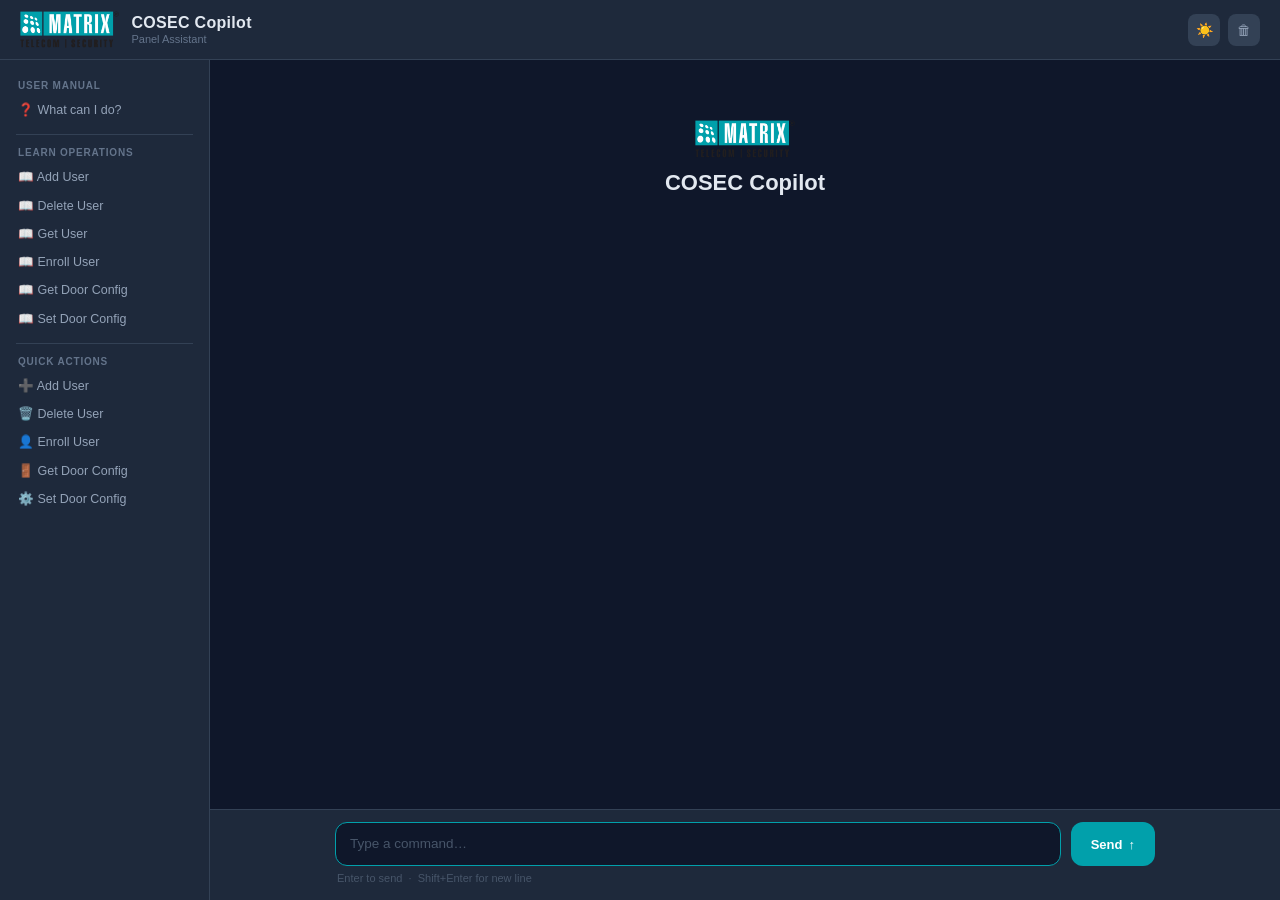
<file: frontend/index.html>
<!DOCTYPE html>
<html lang="en" data-theme="dark">
<head>
  <meta charset="UTF-8" />
  <meta name="viewport" content="width=device-width, initial-scale=1.0" />
  <title> COSEC Copilot</title>
  <link rel="icon" href="./public/Matrix-ComSec_Logo (1).png" type="image/png">
  <link rel="stylesheet" href="css/app.css?v=7" />
</head>
<body>

<!-- ── HEADER ── -->
<div class="header">
  <div class="header-left">
    <img class="logo-img" src="./public/Matrix-ComSec_Logo (1).png" alt="Matrix ComSec" />
    <div>
      <div class="header-title">COSEC Copilot</div>
      <div class="header-sub">Panel Assistant</div>
    </div>
  </div>
  <div class="header-right">
    <div class="badge" id="pendingBadge" style="display:none">
      <div class="dot pending-dot"></div>
      <span>Awaiting answer</span>
    </div>
    <button class="icon-btn" id="themeToggle" title="Toggle light/dark mode" onclick="toggleTheme()">☀️</button>
    <button class="icon-btn" title="Clear chat" onclick="clearChat()">🗑</button>
  </div>
</div>

<!-- ── MAIN AREA ── -->
<div class="main-area">

  <!-- ── SIDEBAR ── -->
  <div class="sidebar" id="sidebar">

    <div class="sb-section">
      <div class="sb-section-title">User Manual</div>
      <button class="sb-btn" onclick="sendSuggestion('What can I do?')">❓ What can I do?</button>
    </div>

    <div class="sb-divider"></div>

    <div class="sb-section">
      <div class="sb-section-title">Learn Operations</div>
      <button class="sb-btn" onclick="sendSuggestion('What is add user?')">📖 Add User</button>
      <button class="sb-btn" onclick="sendSuggestion('What is delete user?')">📖 Delete User</button>
      <button class="sb-btn" onclick="sendSuggestion('What is get user?')">📖 Get User</button>
      <button class="sb-btn" onclick="sendSuggestion('What is enroll user?')">📖 Enroll User</button>
      <button class="sb-btn" onclick="sendSuggestion('What is get door configuration?')">📖 Get Door Config</button>
      <button class="sb-btn" onclick="sendSuggestion('What is set door configuration?')">📖 Set Door Config</button>
    </div>

 

    <div class="sb-divider"></div>

    <div class="sb-section">
      <div class="sb-section-title">Quick Actions</div>
      <button class="sb-btn" onclick="sendSuggestion('Add user Jay with id 101')">➕ Add User</button>
      <button class="sb-btn" onclick="sendSuggestion('Delete user with id 5')">🗑️ Delete User</button>
      <button class="sb-btn" onclick="sendSuggestion('Enroll user 5 on door 1')">👤 Enroll User</button>
      <button class="sb-btn" onclick="sendSuggestion('Get door configuration with pid 1')">🚪 Get Door Config</button>
      <button class="sb-btn" onclick="sendSuggestion('Set door configuration door name argo and door-type argo face/vega , ip adress 192.168.103.184 and mac address 00:1b:09:16:23:24')">⚙️ Set Door Config</button>
      
    </div>

  </div>

  <!-- ── CHAT PANEL ── -->
  <div class="chat-panel">

    <!-- ── CHAT ── -->
    <div class="chat-wrap" id="chatWrap">
      <div class="chat-inner" id="chatInner">

        <!-- Welcome screen (removed by ui.js on first message) -->
        <div class="welcome" id="welcome">
          <img class="logo-img" src="./public/Matrix-ComSec_Logo (1).png" alt="Matrix ComSec" />
          <div class="welcome-title">COSEC Copilot</div>
        </div>

      </div>
    </div>

    <!-- ── INPUT ── -->
    <div class="input-area">
      <div class="input-inner">
        <div class="pending-banner" id="pendingBanner">
          ⏳ <strong>Follow-up:</strong> type your answer — or type a new command to start fresh
        </div>
        <div class="input-row">
          <div class="textarea-wrap">
            <textarea
              id="inputBox"
              rows="1"
              placeholder="Type a command…"
              onkeydown="handleKey(event)"
              oninput="resize(this)"
            ></textarea>
          </div>
          <button class="send-btn" id="sendBtn" onclick="sendMessage()">
            Send <span>↑</span>
          </button>
        </div>
        <div class="hint-row">
          <span>Enter to send &nbsp;·&nbsp; Shift+Enter for new line</span>
          <span id="charCount"></span>
        </div>
      </div>
    </div>

  </div><!-- /.chat-panel -->

</div><!-- /.main-area -->

<!-- Load order matters: config → api → response_codes → ui → app -->
<script src="js/config.js?v=7"></script>
<script src="js/api.js?v=7"></script>
<script src="js/response_codes.js?v=7"></script>
<script src="js/ui.js?v=7"></script>
<script src="js/app.js?v=7"></script>

</body>
</html>
</file>
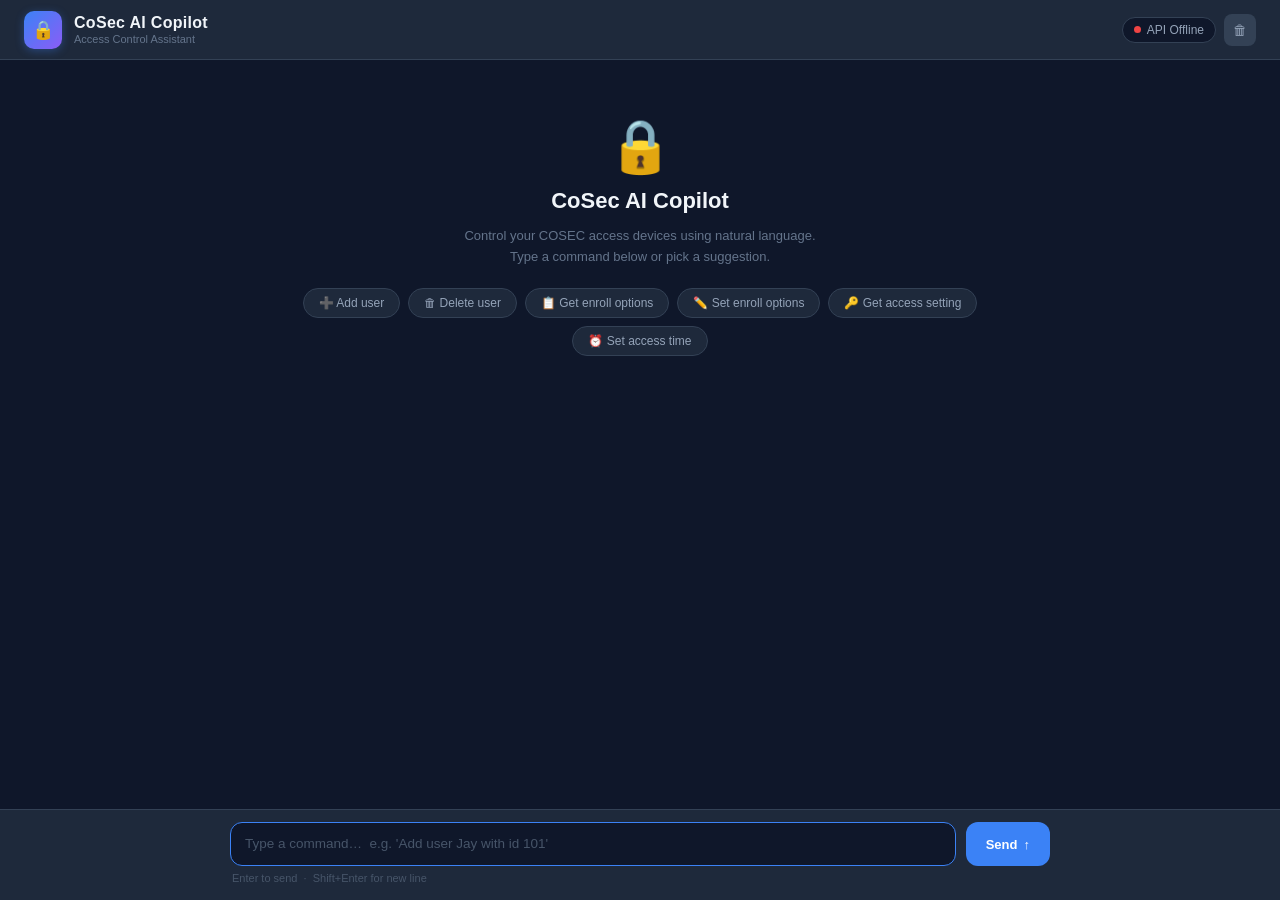
<file: app/static/index.html>
<!DOCTYPE html>
<html lang="en">

<head>
  <meta charset="UTF-8" />
  <meta name="viewport" content="width=device-width, initial-scale=1.0" />
  <title>COSEC Copilot</title>
  <style>
    *,
    *::before,
    *::after {
      margin: 0;
      padding: 0;
      box-sizing: border-box;
    }

    :root {
      --bg: #0f172a;
      --surface: #1e293b;
      --border: #334155;
      --muted: #475569;
      --subtle: #64748b;
      --text: #e2e8f0;
      --text-dim: #94a3b8;
      --blue: #3b82f6;
      --blue-dark: #2563eb;
      --green: #22c55e;
      --red: #ef4444;
      --amber: #f59e0b;
      --orange: #f97316;
      --purple: #8b5cf6;
    }

    body {
      font-family: -apple-system, BlinkMacSystemFont, 'Segoe UI', Roboto, 'Helvetica Neue', sans-serif;
      background: var(--bg);
      color: var(--text);
      height: 100vh;
      display: flex;
      flex-direction: column;
      overflow: hidden;
    }

    /* ── HEADER ── */
    .header {
      background: var(--surface);
      border-bottom: 1px solid var(--border);
      padding: 0 24px;
      height: 60px;
      display: flex;
      align-items: center;
      justify-content: space-between;
      flex-shrink: 0;
      z-index: 10;
    }

    .header-left {
      display: flex;
      align-items: center;
      gap: 12px;
    }

    .logo {
      width: 38px;
      height: 38px;
      background: linear-gradient(135deg, var(--blue), var(--purple));
      border-radius: 10px;
      display: flex;
      align-items: center;
      justify-content: center;
      font-size: 18px;
      box-shadow: 0 2px 8px rgba(59, 130, 246, .35);
    }

    .header-title {
      font-size: 16px;
      font-weight: 700;
      color: #f1f5f9;
      letter-spacing: .3px;
    }

    .header-sub {
      font-size: 11px;
      color: var(--subtle);
      margin-top: 1px;
    }

    .header-right {
      display: flex;
      align-items: center;
      gap: 8px;
    }

    .badge {
      display: flex;
      align-items: center;
      gap: 6px;
      background: var(--bg);
      border: 1px solid var(--border);
      border-radius: 20px;
      padding: 5px 11px;
      font-size: 12px;
      font-weight: 500;
      color: var(--text-dim);
      white-space: nowrap;
    }

    .dot {
      width: 7px;
      height: 7px;
      border-radius: 50%;
      background: var(--green);
      flex-shrink: 0;
    }

    .dot.pulse {
      animation: pulse 2s ease-in-out infinite;
    }

    .dot.offline {
      background: var(--red);
      animation: none;
    }

    .dot.pending-dot {
      background: var(--amber);
      animation: pulse 1.2s ease-in-out infinite;
    }

    @keyframes pulse {

      0%,
      100% {
        opacity: 1
      }

      50% {
        opacity: .3
      }
    }

    .icon-btn {
      background: var(--border);
      border: none;
      color: var(--text-dim);
      width: 32px;
      height: 32px;
      border-radius: 8px;
      cursor: pointer;
      font-size: 14px;
      display: flex;
      align-items: center;
      justify-content: center;
      transition: background .15s, color .15s;
    }

    .icon-btn:hover {
      background: var(--muted);
      color: var(--text);
    }

    /* ── CHAT AREA ── */
    .chat-wrap {
      flex: 1;
      overflow-y: auto;
      padding: 20px 0;
      display: flex;
      flex-direction: column;
    }

    .chat-wrap::-webkit-scrollbar {
      width: 4px;
    }

    .chat-wrap::-webkit-scrollbar-track {
      background: transparent;
    }

    .chat-wrap::-webkit-scrollbar-thumb {
      background: var(--border);
      border-radius: 2px;
    }

    .chat-inner {
      width: 100%;
      max-width: 820px;
      margin: 0 auto;
      padding: 0 20px;
      display: flex;
      flex-direction: column;
      gap: 14px;
    }

    /* ── WELCOME ── */
    .welcome {
      flex: 1;
      display: flex;
      flex-direction: column;
      align-items: center;
      justify-content: center;
      text-align: center;
      padding: 40px 20px;
      gap: 12px;
    }

    .welcome-icon {
      font-size: 52px;
      line-height: 1;
      margin-bottom: 4px;
    }

    .welcome-title {
      font-size: 22px;
      font-weight: 700;
      color: #f1f5f9;
    }

    .welcome-desc {
      font-size: 13px;
      color: var(--subtle);
      max-width: 380px;
      line-height: 1.6;
    }

    .chips {
      display: flex;
      flex-wrap: wrap;
      gap: 8px;
      justify-content: center;
      margin-top: 8px;
    }

    .chip {
      background: var(--surface);
      border: 1px solid var(--border);
      border-radius: 20px;
      padding: 7px 15px;
      font-size: 12px;
      color: var(--text-dim);
      cursor: pointer;
      transition: all .2s;
      user-select: none;
    }

    .chip:hover {
      border-color: var(--blue);
      color: var(--blue);
      background: rgba(59, 130, 246, .08);
    }

    /* ── MESSAGES ── */
    .msg-row {
      display: flex;
      gap: 10px;
      animation: fadeUp .2s ease;
    }

    @keyframes fadeUp {
      from {
        opacity: 0;
        transform: translateY(8px)
      }

      to {
        opacity: 1;
        transform: none
      }
    }

    .msg-row.user {
      flex-direction: row-reverse;
      align-self: flex-end;
      max-width: 75%;
    }

    .msg-row.bot {
      align-self: flex-start;
      max-width: 85%;
    }

    .av {
      width: 32px;
      height: 32px;
      border-radius: 9px;
      flex-shrink: 0;
      display: flex;
      align-items: center;
      justify-content: center;
      font-size: 15px;
      font-weight: 700;
      align-self: flex-end;
    }

    .av.bot {
      background: linear-gradient(135deg, var(--blue), var(--purple));
      box-shadow: 0 2px 6px rgba(59, 130, 246, .3);
    }

    .av.user {
      background: var(--border);
      color: var(--text-dim);
      font-size: 12px;
    }

    .msg-body {
      display: flex;
      flex-direction: column;
      gap: 3px;
      min-width: 0;
    }

    .bubble {
      padding: 10px 14px;
      border-radius: 14px;
      font-size: 13.5px;
      line-height: 1.65;
      word-break: break-word;
    }

    .bubble.user {
      background: var(--blue);
      color: #fff;
      border-bottom-right-radius: 4px;
    }

    .bubble.bot {
      background: var(--surface);
      color: var(--text);
      border: 1px solid var(--border);
      border-bottom-left-radius: 4px;
    }

    .bubble.bot.success {
      border-left: 3px solid var(--green);
    }

    .bubble.bot.error {
      border-left: 3px solid var(--red);
    }

    .bubble.bot.need_input {
      border-left: 3px solid var(--amber);
    }

    .bubble.bot.partial_success {
      border-left: 3px solid var(--orange);
    }

    .ts {
      font-size: 10.5px;
      color: var(--muted);
      padding: 0 2px;
    }

    .msg-row.user .ts {
      text-align: right;
    }

    /* API pill */
    .api-row {
      display: flex;
      flex-wrap: wrap;
      gap: 6px;
      margin-top: 7px;
    }

    .api-pill {
      display: inline-flex;
      align-items: center;
      gap: 5px;
      background: var(--bg);
      border: 1px solid var(--border);
      border-radius: 6px;
      padding: 3px 8px;
      font-size: 11px;
      font-family: 'SF Mono', 'Fira Code', 'Courier New', monospace;
      color: var(--subtle);
      word-break: break-all;
    }

    .api-pill.mock {
      border-color: rgba(245, 158, 11, .4);
      color: var(--amber);
    }

    .api-pill.real {
      border-color: rgba(34, 197, 94, .4);
      color: var(--green);
    }

    /* Missing fields */
    .missing-row {
      display: flex;
      flex-wrap: wrap;
      gap: 5px;
      margin-top: 6px;
      align-items: center;
    }

    .missing-label {
      font-size: 11px;
      color: var(--subtle);
    }

    .field-tag {
      background: var(--bg);
      border: 1px solid var(--border);
      border-radius: 4px;
      padding: 1px 7px;
      font-family: 'SF Mono', 'Fira Code', 'Courier New', monospace;
      font-size: 11px;
      color: var(--amber);
    }

    /* Typing */
    .typing-row {
      align-self: flex-start;
      display: flex;
      gap: 10px;
    }

    .typing-bubble {
      background: var(--surface);
      border: 1px solid var(--border);
      border-radius: 14px;
      border-bottom-left-radius: 4px;
      padding: 12px 16px;
      display: flex;
      gap: 5px;
      align-items: center;
    }

    .tdot {
      width: 6px;
      height: 6px;
      border-radius: 50%;
      background: var(--subtle);
      animation: tdot 1.2s infinite;
    }

    .tdot:nth-child(2) {
      animation-delay: .2s;
    }

    .tdot:nth-child(3) {
      animation-delay: .4s;
    }

    @keyframes tdot {

      0%,
      60%,
      100% {
        transform: translateY(0)
      }

      30% {
        transform: translateY(-5px)
      }
    }

    /* Date separator */
    .date-sep {
      text-align: center;
      font-size: 11px;
      color: var(--muted);
      position: relative;
      margin: 4px 0;
    }

    .date-sep::before,
    .date-sep::after {
      content: '';
      position: absolute;
      top: 50%;
      width: calc(50% - 52px);
      height: 1px;
      background: var(--border);
    }

    .date-sep::before {
      left: 0;
    }

    .date-sep::after {
      right: 0;
    }

    /* ── PENDING BANNER ── */
    .pending-banner {
      display: none;
      align-items: center;
      gap: 8px;
      background: rgba(245, 158, 11, .08);
      border: 1px solid rgba(245, 158, 11, .25);
      border-radius: 8px;
      padding: 7px 14px;
      font-size: 12px;
      color: var(--amber);
      margin-bottom: 8px;
    }

    .pending-banner.visible {
      display: flex;
    }

    /* ── INPUT AREA ── */
    .input-area {
      background: var(--surface);
      border-top: 1px solid var(--border);
      padding: 12px 20px 16px;
      flex-shrink: 0;
    }

    .input-inner {
      max-width: 820px;
      margin: 0 auto;
    }

    .input-row {
      display: flex;
      gap: 10px;
      align-items: flex-end;
    }

    .textarea-wrap {
      flex: 1;
      position: relative;
    }

    textarea {
      width: 100%;
      background: var(--bg);
      border: 1px solid var(--border);
      border-radius: 12px;
      padding: 11px 14px;
      color: var(--text);
      font-size: 13.5px;
      font-family: inherit;
      resize: none;
      outline: none;
      min-height: 44px;
      max-height: 120px;
      line-height: 1.5;
      transition: border-color .2s;
      display: block;
    }

    textarea:focus {
      border-color: var(--blue);
    }

    textarea::placeholder {
      color: var(--muted);
    }

    .send-btn {
      background: var(--blue);
      color: #fff;
      border: none;
      border-radius: 12px;
      padding: 0 20px;
      height: 44px;
      font-size: 13px;
      font-weight: 600;
      cursor: pointer;
      white-space: nowrap;
      transition: background .15s, transform .1s, box-shadow .15s;
      display: flex;
      align-items: center;
      gap: 6px;
      flex-shrink: 0;
    }

    .send-btn:hover:not(:disabled) {
      background: var(--blue-dark);
      box-shadow: 0 4px 14px rgba(59, 130, 246, .35);
      transform: translateY(-1px);
    }

    .send-btn:disabled {
      opacity: .45;
      cursor: not-allowed;
      transform: none;
      box-shadow: none;
    }

    .hint-row {
      display: flex;
      justify-content: space-between;
      margin-top: 6px;
      padding: 0 2px;
      font-size: 11px;
      color: var(--muted);
    }
  </style>
</head>

<body>

  <!-- ── HEADER ── -->
  <div class="header">
    <div class="header-left">
      <div class="logo">🔒</div>
      <div>
        <div class="header-title">CoSec AI Copilot</div>
        <div class="header-sub">Access Control Assistant</div>
      </div>
    </div>
    <div class="header-right">
      <div class="badge" id="pendingBadge" style="display:none">
        <div class="dot pending-dot"></div>
        <span>Awaiting answer</span>
      </div>
      <div class="badge" id="apiBadge">
        <div class="dot pulse" id="apiDot"></div>
        <span id="apiText">Connecting…</span>
      </div>
      <button class="icon-btn" title="Clear chat" onclick="clearChat()">🗑</button>
    </div>
  </div>

  <!-- ── CHAT ── -->
  <div class="chat-wrap" id="chatWrap">
    <div class="chat-inner" id="chatInner">

      <!-- Welcome -->
      <div class="welcome" id="welcome">
        <div class="welcome-icon">🔒</div>
        <div class="welcome-title">CoSec AI Copilot</div>
        <div class="welcome-desc">
          Control your COSEC access devices using natural language.
          Type a command below or pick a suggestion.
        </div>
        <div class="chips" id="chips">
          <div class="chip" onclick="sendSuggestion('Add user Jay with id 101')">➕ Add user</div>
          <div class="chip" onclick="sendSuggestion('Delete user with id 5')">🗑 Delete user</div>
          <div class="chip" onclick="sendSuggestion('Get enroll options')">📋 Get enroll options</div>
          <div class="chip" onclick="sendSuggestion('Set enroll finger count to 3')">✏️ Set enroll options</div>
          <div class="chip" onclick="sendSuggestion('Get access setting')">🔑 Get access setting</div>
          <div class="chip" onclick="sendSuggestion('Set access setting work start at 9 00')">⏰ Set access time</div>
        </div>
      </div>

    </div>
  </div>

  <!-- ── INPUT ── -->
  <div class="input-area">
    <div class="input-inner">
      <div class="pending-banner" id="pendingBanner">
        ⏳ <strong>Follow-up:</strong> type your answer — or type a new command to start fresh
      </div>
      <div class="input-row">
        <div class="textarea-wrap">
          <textarea id="inputBox" rows="1" placeholder="Type a command…  e.g. 'Add user Jay with id 101'"
            onkeydown="handleKey(event)" oninput="resize(this)"></textarea>
        </div>
        <button class="send-btn" id="sendBtn" onclick="sendMessage()">
          Send <span>↑</span>
        </button>
      </div>
      <div class="hint-row">
        <span>Enter to send &nbsp;·&nbsp; Shift+Enter for new line</span>
        <span id="charCount" style="color:var(--muted)"></span>
      </div>
    </div>
  </div>

  <script>
    const API = 'http://127.0.0.1:8000';
    let isPending = false;

    // ── Helpers ──────────────────────────────────────────────────
    const $ = id => document.getElementById(id);

    function esc(t) {
      return String(t)
        .replace(/&/g, '&amp;')
        .replace(/</g, '&lt;')
        .replace(/>/g, '&gt;')
        .replace(/"/g, '&quot;');
    }

    function time() {
      return new Date().toLocaleTimeString([], { hour: '2-digit', minute: '2-digit' });
    }

    function scrollBottom() {
      const w = $('chatWrap');
      w.scrollTop = w.scrollHeight;
    }

    function resize(el) {
      el.style.height = 'auto';
      el.style.height = Math.min(el.scrollHeight, 120) + 'px';
    }

    // ── Status icons/colors ──────────────────────────────────────
    const STATUS_ICON = { success: '', error: '', need_input: '🔔', partial_success: '⚠️' };
    const STATUS_LABEL = { success: 'Success', error: 'Error', need_input: 'Input needed', partial_success: 'Partial success' };

    // ── DOM builders ─────────────────────────────────────────────
    function hideWelcome() {
      const w = $('welcome');
      if (w) w.remove();
    }

    function appendUserMsg(text) {
      hideWelcome();
      const row = document.createElement('div');
      row.className = 'msg-row user';
      row.innerHTML = `
      <div class="av user">You</div>
      <div class="msg-body">
        <div class="bubble user">${esc(text)}</div>
        <div class="ts">${time()}</div>
      </div>`;
      $('chatInner').appendChild(row);
      scrollBottom();
    }

    function appendBotMsg(text, status, details) {
      hideWelcome();
      const row = document.createElement('div');
      row.className = 'msg-row bot';

      const icon = STATUS_ICON[status] || '';
      const extra = buildExtra(status, details);

      row.innerHTML = `
      <div class="av bot">🔒</div>
      <div class="msg-body">
        <div class="bubble bot ${esc(status)}">
          <span>${icon} ${esc(text)}</span>
          ${extra}
        </div>
        <div class="ts">${time()} · ${STATUS_LABEL[status] || status}</div>
      </div>`;
      $('chatInner').appendChild(row);
      scrollBottom();
    }

    function buildExtra(status, details) {
      if (!details) return '';
      let html = '';

      // API URL pill
      const successes = details.successes || [];
      if (successes.length > 0 && successes[0].url) {
        const s = successes[0];
        const mock = s.mock;
        const cls = mock ? 'mock' : 'real';
        const lbl = mock ? ' MOCK' : '🌐 API';
        html += `<div class="api-row"><div class="api-pill ${cls}">${lbl}: ${esc(s.url)}</div></div>`;
      }

      // Missing fields
      const missing = details.missing_fields || [];
      if (missing.length > 0) {
        const tags = missing.map(f => `<span class="field-tag">${esc(f)}</span>`).join('');
        html += `<div class="missing-row"><span class="missing-label">Missing:</span>${tags}</div>`;
      }

      return html;
    }

    function showTyping() {
      const row = document.createElement('div');
      row.className = 'typing-row';
      row.id = 'typing';
      row.innerHTML = `
      <div class="av bot">🔒</div>
      <div class="typing-bubble">
        <div class="tdot"></div><div class="tdot"></div><div class="tdot"></div>
      </div>`;
      $('chatInner').appendChild(row);
      scrollBottom();
    }

    function hideTyping() {
      const t = $('typing');
      if (t) t.remove();
    }

    // ── Pending state ─────────────────────────────────────────────
    function setPending(val) {
      isPending = val;
      $('pendingBanner').classList.toggle('visible', val);
      $('pendingBadge').style.display = val ? 'flex' : 'none';
      $('inputBox').placeholder = val
        ? 'Type your answer…'
        : "Type a command…  e.g. 'Add user Jay with id 101'";
    }

    // ── Send ──────────────────────────────────────────────────────
    async function sendMessage() {
      const box = $('inputBox');
      const text = box.value.trim();
      if (!text) return;

      box.value = '';
      resize(box);
      $('charCount').textContent = '';
      $('sendBtn').disabled = true;

      appendUserMsg(text);
      showTyping();

      try {
        const res = await fetch(`${API}/chat`, {
          method: 'POST',
          headers: { 'Content-Type': 'application/json' },
          body: JSON.stringify({ text })
        });

        if (!res.ok) throw new Error(`HTTP ${res.status}`);
        const data = await res.json();
        hideTyping();
        appendBotMsg(data.message, data.status, data.details);
        setPending(data.status === 'need_input');

      } catch (err) {
        hideTyping();
        appendBotMsg(
          `Connection error — is the server running at ${API}?`,
          'error', null
        );
        setPending(false);
        console.error(err);
      }

      $('sendBtn').disabled = false;
      box.focus();
    }

    function sendSuggestion(text) {
      $('inputBox').value = text;
      resize($('inputBox'));
      sendMessage();
    }

    // ── Keyboard ─────────────────────────────────────────────────
    function handleKey(e) {
      if (e.key === 'Enter' && !e.shiftKey) {
        e.preventDefault();
        sendMessage();
      }
    }

    // Char counter
    $('inputBox').addEventListener('input', function () {
      const n = this.value.length;
      $('charCount').textContent = n > 0 ? `${n} / 5000` : '';
    });

    // ── Clear ─────────────────────────────────────────────────────
    function clearChat() {
      const inner = $('chatInner');
      inner.innerHTML = '';

      const w = document.createElement('div');
      w.className = 'welcome';
      w.id = 'welcome';
      w.innerHTML = `
      <div class="welcome-icon">🔒</div>
      <div class="welcome-title">CoSec AI Copilot</div>
      <div class="welcome-desc">Control your COSEC access devices using natural language.</div>
      <div class="chips">
        <div class="chip" onclick="sendSuggestion('Add user Jay with id 101')">➕ Add user</div>
        <div class="chip" onclick="sendSuggestion('Delete user with id 5')">🗑 Delete user</div>
        <div class="chip" onclick="sendSuggestion('Get enroll options')">📋 Get enroll options</div>
        <div class="chip" onclick="sendSuggestion('Set enroll finger count to 3')">✏️ Set enroll options</div>
        <div class="chip" onclick="sendSuggestion('Get access setting')">🔑 Get access setting</div>
        <div class="chip" onclick="sendSuggestion('Set access setting work start at 9 00')">⏰ Set access time</div>
      </div>`;
      inner.appendChild(w);
      setPending(false);
    }

    // ── API health check ─────────────────────────────────────────
    function checkHealth() {
      fetch(`${API}/health`)
        .then(r => r.json())
        .then(() => {
          $('apiDot').className = 'dot pulse';
          $('apiText').textContent = 'API Online';
        })
        .catch(() => {
          $('apiDot').className = 'dot offline';
          $('apiText').textContent = 'API Offline';
        });
    }

    checkHealth();
    setInterval(checkHealth, 30000);

    // Auto-focus input
    $('inputBox').focus();
  </script>
</body>

</html>
</file>
<file: frontend/css/app.css>
*, *::before, *::after { margin: 0; padding: 0; box-sizing: border-box; }

:root {
  --bg:           #0f172a;
  --surface:      #1e293b;
  --border:       #334155;
  --muted:        #475569;
  --subtle:       #64748b;
  --text:         #e2e8f0;
  --text-dim:     #94a3b8;

  --primary:      #01a0ab;
  --primary-dark: #018a94;
  --primary-glow: rgba(1,160,171,.35);

  --blue:         #3b82f6;
  --blue-dark:    #2563eb;
  --green:        #22c55e;
  --red:          #ef4444;
  --amber:        #f59e0b;
  --orange:       #f97316;
  --purple:       #8b5cf6;
}

[data-theme="light"] {
  --bg:       #f0f4f8;
  --surface:  #ffffff;
  --border:   #dde3ec;
  --muted:    #94a3b8;
  --subtle:   #64748b;
  --text:     #1e293b;
  --text-dim: #475569;
}

body {
  font-family: -apple-system, BlinkMacSystemFont, 'Segoe UI', Roboto, 'Helvetica Neue', sans-serif;
  background: var(--bg);
  color: var(--text);
  height: 100vh;
  display: flex;
  flex-direction: column;
  overflow: hidden;
}

/* ── HEADER ── */
.header {
  background: var(--surface);
  border-bottom: 1px solid var(--border);
  padding: 0 20px;
  height: 60px;
  display: flex;
  align-items: center;
  justify-content: space-between;
  flex-shrink: 0;
  z-index: 10;
}

.header-left { display: flex; align-items: center; gap: 12px; }

.logo-img {
  height: 38px;
  width: auto;
  max-width: 120px;
  object-fit: contain;
  display: block;
}

.header-title { font-size: 16px; font-weight: 700; color: var(--text); letter-spacing: .3px; }
.header-sub   { font-size: 11px; color: var(--subtle); margin-top: 1px; }

.header-right { display: flex; align-items: center; gap: 8px; }

.badge {
  display: flex; align-items: center; gap: 6px;
  background: var(--bg);
  border: 1px solid var(--border);
  border-radius: 20px;
  padding: 5px 11px;
  font-size: 12px;
  font-weight: 500;
  color: var(--text-dim);
  white-space: nowrap;
}

.dot { width: 7px; height: 7px; border-radius: 50%; background: var(--green); flex-shrink: 0; }
.dot.pulse       { animation: pulse 2s ease-in-out infinite; }
.dot.offline     { background: var(--red); animation: none; }
.dot.pending-dot { background: var(--amber); animation: pulse 1.2s ease-in-out infinite; }

@keyframes pulse { 0%,100%{opacity:1} 50%{opacity:.3} }

.icon-btn {
  background: var(--border);
  border: none;
  color: var(--text-dim);
  width: 32px; height: 32px;
  border-radius: 8px;
  cursor: pointer;
  font-size: 14px;
  display: flex; align-items: center; justify-content: center;
  transition: background .15s, color .15s;
}
.icon-btn:hover { background: var(--muted); color: var(--text); }

/* ── MAIN AREA (sidebar + chat panel) ── */
.main-area {
  flex: 1;
  display: flex;
  overflow: hidden;
}

/* ── SIDEBAR ── */
.sidebar {
  width: 210px;
  flex-shrink: 0;
  background: var(--surface);
  border-right: 1px solid var(--border);
  overflow-y: auto;
  padding: 14px 8px 20px;
  display: flex;
  flex-direction: column;
}

.sidebar::-webkit-scrollbar { width: 3px; }
.sidebar::-webkit-scrollbar-track { background: transparent; }
.sidebar::-webkit-scrollbar-thumb { background: var(--border); border-radius: 2px; }

.sb-section { margin-bottom: 4px; }

.sb-section-title {
  font-size: 10px;
  font-weight: 700;
  text-transform: uppercase;
  letter-spacing: 0.8px;
  color: var(--subtle);
  padding: 6px 10px 5px;
}

.sb-btn {
  display: flex;
  align-items: center;
  gap: 7px;
  width: 100%;
  background: transparent;
  border: none;
  border-radius: 7px;
  padding: 6px 10px;
  font-size: 12.5px;
  color: var(--text-dim);
  cursor: pointer;
  text-align: left;
  font-family: inherit;
  transition: background .15s, color .15s;
  line-height: 1.3;
}
.sb-btn:hover {
  background: rgba(1,160,171,.12);
  color: var(--primary);
}

.sb-divider {
  height: 1px;
  background: var(--border);
  margin: 6px 8px;
}

/* ── CHAT PANEL ── */
.chat-panel {
  flex: 1;
  display: flex;
  flex-direction: column;
  overflow: hidden;
  min-width: 0;
}

/* ── CHAT AREA ── */
.chat-wrap {
  flex: 1;
  overflow-y: auto;
  padding: 20px 0;
  display: flex;
  flex-direction: column;
}

.chat-wrap::-webkit-scrollbar { width: 4px; }
.chat-wrap::-webkit-scrollbar-track { background: transparent; }
.chat-wrap::-webkit-scrollbar-thumb { background: var(--border); border-radius: 2px; }

.chat-inner {
  width: 100%;
  max-width: 820px;
  margin: 0 auto;
  padding: 0 20px;
  display: flex;
  flex-direction: column;
  gap: 14px;
}

/* ── WELCOME ── */
.welcome {
  flex: 1;
  display: flex;
  flex-direction: column;
  align-items: center;
  justify-content: center;
  text-align: center;
  padding: 40px 20px;
  gap: 12px;
}

.welcome-icon  { font-size: 52px; line-height: 1; margin-bottom: 4px; }
.welcome-side-logo { width: 80px; height: 80px; object-fit: contain; margin-bottom: 4px; }
.welcome-title { font-size: 22px; font-weight: 700; color: var(--text); }
.welcome-desc  { font-size: 13px; color: var(--subtle); max-width: 380px; line-height: 1.6; }

.chips { display: flex; flex-wrap: wrap; gap: 8px; justify-content: center; margin-top: 8px; }

.chip {
  background: var(--surface);
  border: 1px solid var(--border);
  border-radius: 20px;
  padding: 7px 15px;
  font-size: 12px;
  color: var(--text-dim);
  cursor: pointer;
  transition: all .2s;
  user-select: none;
}
.chip:hover { border-color: var(--primary); color: var(--primary); background: rgba(1,160,171,.08); }

/* ── MESSAGES ── */
.msg-row {
  display: flex;
  gap: 10px;
  animation: fadeUp .2s ease;
}
@keyframes fadeUp { from{opacity:0;transform:translateY(8px)} to{opacity:1;transform:none} }

.msg-row.user { flex-direction: row-reverse; align-self: flex-end; max-width: 75%; }
.msg-row.bot  { align-self: flex-start; max-width: 85%; }

.av {
  width: 32px; height: 32px; border-radius: 9px;
  flex-shrink: 0; display: flex; align-items: center;
  justify-content: center; font-size: 15px; font-weight: 700;
  align-self: flex-end;
}
.av.bot  { background: #fff; box-shadow: 0 2px 6px var(--primary-glow); overflow: hidden; }
.av.user { background: var(--border); color: var(--text-dim); font-size: 12px; }

.av-img {
  width: 100%;
  height: 100%;
  object-fit: contain;
  display: block;
}

.msg-body { display: flex; flex-direction: column; gap: 3px; min-width: 0; width: fit-content; max-width: 100%; }

.bubble {
  padding: 10px 14px;
  border-radius: 14px;
  font-size: 13.5px;
  line-height: 1.65;
  word-break: break-word;
  white-space: pre-wrap;
}

.bubble.user {
  background: var(--primary);
  color: #fff;
  border-bottom-right-radius: 4px;
}

.bubble.bot {
  background: var(--surface);
  color: var(--text);
  border: 1px solid var(--border);
  border-bottom-left-radius: 4px;
}

.bubble.bot.success         { border-left: 3px solid var(--green); }
.bubble.bot.error           { border-left: 3px solid var(--red); }
.bubble.bot.need_input      { border-left: 3px solid var(--amber); }
.bubble.bot.partial_success { border-left: 3px solid var(--orange); }

.ts { font-size: 10.5px; color: var(--muted); padding: 0 2px; }
.msg-row.user .ts { text-align: right; }

/* ── API Response Panel ── */
.resp-panel {
  margin-top: 10px;
  border: 1px solid var(--border);
  border-radius: 8px;
  overflow: hidden;
}
.resp-panel.mock { border-color: rgba(245,158,11,.35); }
.resp-panel.real { border-color: rgba(34,197,94,.35); }

.resp-header {
  display: flex;
  align-items: center;
  gap: 8px;
  padding: 6px 10px;
  background: rgba(0,0,0,.2);
  flex-wrap: wrap;
}

.resp-badge {
  font-size: 10.5px;
  font-weight: 600;
  padding: 2px 7px;
  border-radius: 4px;
  white-space: nowrap;
  font-family: 'SF Mono','Fira Code','Courier New',monospace;
}
.resp-badge.mock { background: rgba(245,158,11,.15); color: var(--amber); }
.resp-badge.real { background: rgba(34,197,94,.15);  color: var(--green); }

.resp-url {
  flex: 1;
  font-family: 'SF Mono','Fira Code','Courier New',monospace;
  font-size: 11px;
  color: var(--text-dim);
  word-break: break-all;
  min-width: 0;
}

.resp-status {
  font-size: 10.5px;
  font-weight: 700;
  padding: 2px 6px;
  border-radius: 4px;
  font-family: 'SF Mono','Fira Code','Courier New',monospace;
  white-space: nowrap;
}
.resp-status.ok  { background: rgba(34,197,94,.15); color: var(--green); }
.resp-status.err { background: rgba(239,68,68,.15); color: var(--red); }

.resp-body { background: rgba(0,0,0,.12); }

.resp-toolbar {
  display: flex;
  align-items: center;
  justify-content: space-between;
  padding: 5px 10px;
  border-top: 1px solid var(--border);
  border-bottom: 1px solid var(--border);
}

.resp-label {
  font-size: 10px;
  color: var(--muted);
  font-weight: 600;
  letter-spacing: .5px;
  text-transform: uppercase;
}

.copy-btn {
  background: var(--border);
  border: none;
  color: var(--text-dim);
  padding: 3px 9px;
  border-radius: 5px;
  font-size: 11px;
  cursor: pointer;
  font-family: inherit;
  transition: background .15s, color .15s;
}
.copy-btn:hover { background: var(--muted); color: var(--text); }

.resp-pre {
  margin: 0;
  padding: 10px 12px;
  font-family: 'SF Mono','Fira Code','Courier New',monospace;
  font-size: 11.5px;
  color: var(--text-dim);
  white-space: pre-wrap;
  word-break: break-all;
  max-height: 220px;
  overflow-y: auto;
}
.resp-pre::-webkit-scrollbar { width: 4px; }
.resp-pre::-webkit-scrollbar-thumb { background: var(--border); border-radius: 2px; }

/* Missing fields */
.missing-row { display: flex; flex-wrap: wrap; gap: 5px; margin-top: 6px; align-items: center; }
.missing-label { font-size: 11px; color: var(--subtle); }
.field-tag {
  background: var(--bg);
  border: 1px solid var(--border);
  border-radius: 4px;
  padding: 1px 7px;
  font-family: 'SF Mono','Fira Code','Courier New',monospace;
  font-size: 11px;
  color: var(--amber);
}

/* Typing indicator */
.typing-row { align-self: flex-start; display: flex; gap: 10px; }
.typing-bubble {
  background: var(--surface);
  border: 1px solid var(--border);
  border-radius: 14px;
  border-bottom-left-radius: 4px;
  padding: 12px 16px;
  display: flex; gap: 5px; align-items: center;
}
.tdot {
  width: 6px; height: 6px; border-radius: 50%;
  background: var(--subtle);
  animation: tdot 1.2s infinite;
}
.tdot:nth-child(2) { animation-delay: .2s; }
.tdot:nth-child(3) { animation-delay: .4s; }
@keyframes tdot { 0%,60%,100%{transform:translateY(0)} 30%{transform:translateY(-5px)} }

/* Date separator */
.date-sep {
  text-align: center;
  font-size: 11px;
  color: var(--muted);
  position: relative;
  margin: 4px 0;
}
.date-sep::before, .date-sep::after {
  content: '';
  position: absolute;
  top: 50%;
  width: calc(50% - 52px);
  height: 1px;
  background: var(--border);
}
.date-sep::before { left: 0; }
.date-sep::after  { right: 0; }

/* ── PENDING BANNER ── */
.pending-banner {
  display: none;
  align-items: center;
  gap: 8px;
  background: rgba(245,158,11,.08);
  border: 1px solid rgba(245,158,11,.25);
  border-radius: 8px;
  padding: 7px 14px;
  font-size: 12px;
  color: var(--amber);
  margin-bottom: 8px;
}
.pending-banner.visible { display: flex; }

/* ── INPUT AREA ── */
.input-area {
  background: var(--surface);
  border-top: 1px solid var(--border);
  padding: 12px 20px 16px;
  flex-shrink: 0;
}

.input-inner {
  max-width: 820px;
  margin: 0 auto;
}

.input-row {
  display: flex;
  gap: 10px;
  align-items: flex-end;
}

.textarea-wrap { flex: 1; position: relative; }

textarea {
  width: 100%;
  background: var(--bg);
  border: 1px solid var(--border);
  border-radius: 12px;
  padding: 11px 14px;
  color: var(--text);
  font-size: 13.5px;
  font-family: inherit;
  resize: none;
  outline: none;
  min-height: 44px;
  max-height: 120px;
  line-height: 1.5;
  transition: border-color .2s;
  display: block;
}
textarea:focus { border-color: var(--primary); }
textarea::placeholder { color: var(--muted); }

.send-btn {
  background: var(--primary);
  color: #fff;
  border: none;
  border-radius: 12px;
  padding: 0 20px;
  height: 44px;
  font-size: 13px;
  font-weight: 600;
  cursor: pointer;
  white-space: nowrap;
  transition: background .15s, transform .1s, box-shadow .15s;
  display: flex; align-items: center; gap: 6px;
  flex-shrink: 0;
}
.send-btn:hover:not(:disabled) {
  background: var(--primary-dark);
  box-shadow: 0 4px 14px var(--primary-glow);
  transform: translateY(-1px);
}
.send-btn:disabled { opacity: .45; cursor: not-allowed; transform: none; box-shadow: none; }

.hint-row {
  display: flex;
  justify-content: space-between;
  margin-top: 6px;
  padding: 0 2px;
  font-size: 11px;
  color: var(--muted);
}

/* ── Response Code result (real API) ── */
.rc-row {
  display: flex;
  align-items: center;
  gap: 7px;
  margin-top: 8px;
  padding: 7px 11px;
  border-radius: 7px;
  font-size: 12.5px;
  white-space: normal;
  line-height: 1.4;
}

.rc-row.rc-ok {
  background: rgba(34,197,94,.1);
  border: 1px solid rgba(34,197,94,.3);
  color: var(--green);
}

.rc-row.rc-unknown {
  background: rgba(100,116,139,.08);
  border: 1px solid var(--border);
  color: var(--text-dim);
}

.rc-tick { font-weight: 700; font-size: 13px; }

.rc-err-box {
  margin-top: 8px;
  border-radius: 8px;
  border: 1px solid rgba(239,68,68,.45);
  background: rgba(239,68,68,.07);
  white-space: normal;
  overflow: hidden;
}

.rc-err-header {
  padding: 9px 12px;
  display: flex;
  align-items: flex-start;
  gap: 12px;
  flex-wrap: wrap;
}

.rc-desc {
  font-size: 12.5px;
  color: var(--text);
  line-height: 1.45;
}

/* Inline RC result inside mock dev panel */
.resp-rc {
  padding: 0 10px 2px;
}
.resp-rc .rc-row,
.resp-rc .rc-err-box {
  margin-top: 6px;
}

/* ── Chatbot help card ── */
.ch-card {
  display: flex;
  flex-direction: column;
  gap: 2px;
  min-width: 320px;
}

.ch-title {
  font-size: 13.5px;
  font-weight: 700;
  color: var(--text);
  padding-bottom: 8px;
  margin-bottom: 4px;
  border-bottom: 1px solid var(--border);
}

.ch-desc {
  font-size: 12.5px;
  color: var(--text-dim);
  line-height: 1.6;
  margin-bottom: 4px;
}

.ch-group-label {
  font-size: 10.5px;
  font-weight: 700;
  text-transform: uppercase;
  letter-spacing: 0.6px;
  color: var(--blue);
  margin-top: 10px;
  margin-bottom: 3px;
  padding-left: 4px;
}

.ch-op-row {
  display: flex;
  align-items: baseline;
  gap: 10px;
  padding: 3px 6px;
  border-radius: 5px;
  transition: background 0.12s;
}
.ch-op-row:hover { background: rgba(255,255,255,0.04); }

.ch-op-name {
  font-size: 12.5px;
  font-weight: 500;
  color: var(--text);
  min-width: 190px;
  flex-shrink: 0;
}

.ch-op-desc {
  font-size: 12px;
  color: var(--text-dim);
  line-height: 1.4;
}

.ch-section-label {
  font-size: 10.5px;
  font-weight: 700;
  text-transform: uppercase;
  letter-spacing: 0.6px;
  color: var(--subtle);
  margin-top: 10px;
  margin-bottom: 3px;
  padding-left: 4px;
}
.ch-req-label { color: var(--green); }

.ch-param-row {
  display: flex;
  align-items: baseline;
  gap: 10px;
  padding: 3px 6px;
  border-radius: 5px;
  transition: background 0.12s;
}
.ch-param-row:hover { background: rgba(255,255,255,0.04); }

.ch-param-name {
  font-family: 'SF Mono', 'Fira Code', 'Courier New', monospace;
  font-size: 11.5px;
  color: var(--amber);
  min-width: 150px;
  flex-shrink: 0;
}

.ch-param-type {
  font-family: 'SF Mono', 'Fira Code', 'Courier New', monospace;
  font-size: 10.5px;
  color: var(--blue);
  min-width: 72px;
  flex-shrink: 0;
  opacity: 0.85;
}

.ch-param-desc {
  font-size: 12px;
  color: var(--text-dim);
  line-height: 1.4;
}

.ch-none {
  font-size: 12px;
  color: var(--muted);
  font-style: italic;
  padding: 2px 6px;
}

.ch-example {
  display: flex;
  align-items: center;
  gap: 10px;
  margin-top: 8px;
  padding: 7px 10px;
  background: rgba(0,0,0,0.15);
  border: 1px solid var(--border);
  border-radius: 7px;
}
.ch-example-label {
  font-size: 10px;
  font-weight: 700;
  text-transform: uppercase;
  letter-spacing: 0.5px;
  color: var(--subtle);
  flex-shrink: 0;
}
.ch-example code {
  font-family: 'SF Mono', 'Fira Code', 'Courier New', monospace;
  font-size: 12px;
  color: var(--text-dim);
}

.ch-note {
  font-size: 11.5px;
  color: var(--subtle);
  line-height: 1.65;
  margin-top: 6px;
  padding: 6px 8px;
  border-left: 2px solid var(--border);
}

.ch-footer {
  font-size: 11.5px;
  color: var(--subtle);
  border-top: 1px solid var(--border);
  margin-top: 10px;
  padding-top: 8px;
  line-height: 1.6;
}
.ch-footer code {
  font-family: 'SF Mono', 'Fira Code', 'Courier New', monospace;
  font-size: 11px;
  color: var(--text-dim);
  background: rgba(128,128,128,.12);
  padding: 1px 5px;
  border-radius: 3px;
}

/* ── Responsive: hide sidebar on small screens ── */
@media (max-width: 640px) {
  .sidebar { display: none; }
}
</file>
